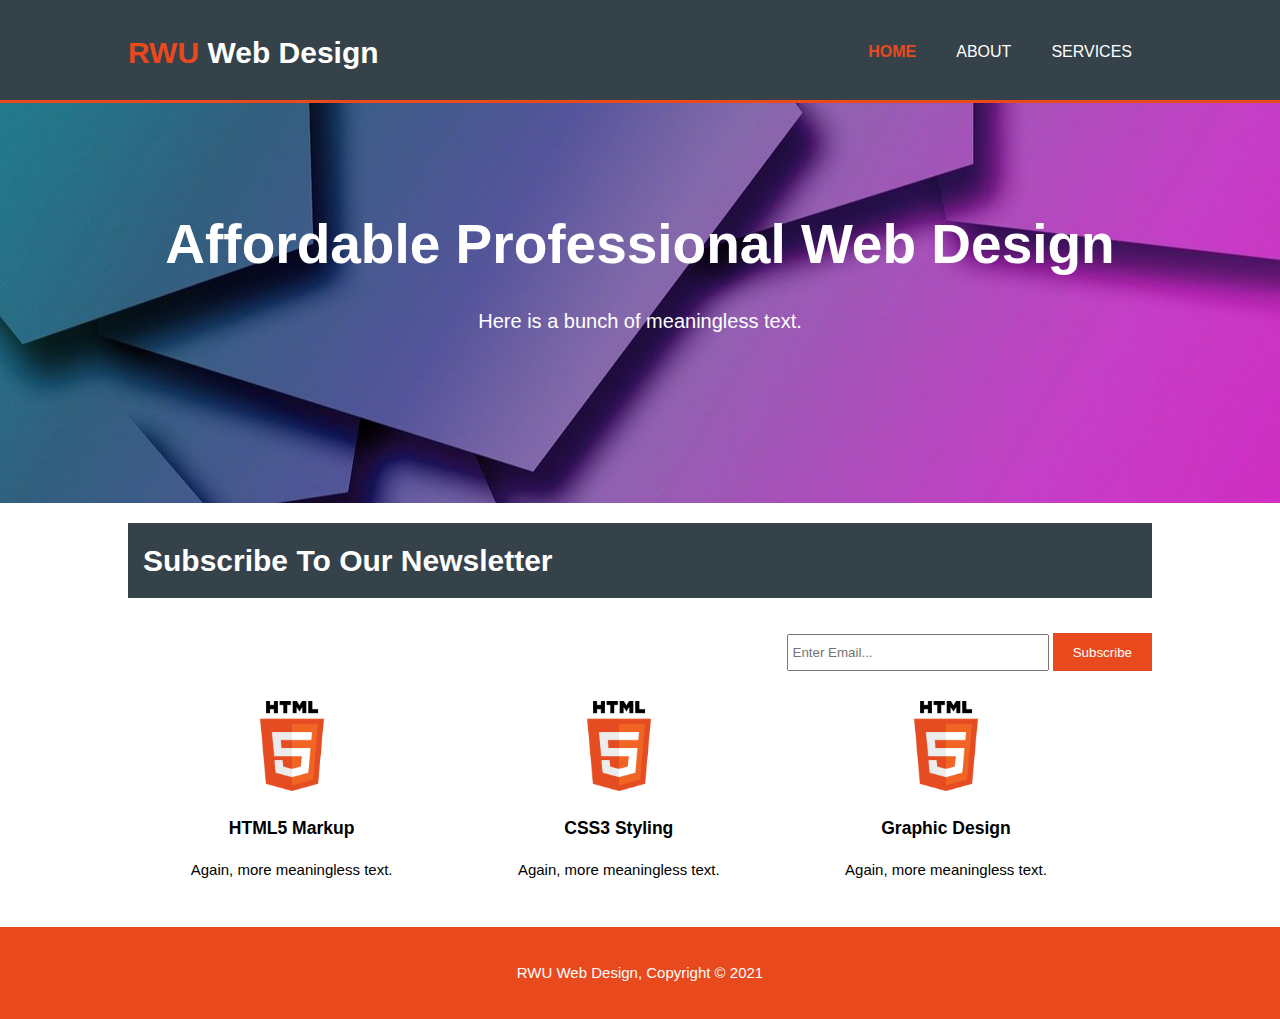
<file: index.html>
<!DOCTYPE html>
<html>
    
  <head>
    <!-- META TAGS -->
    <meta charset="utf-8">
    <meta name="viewport" content="width=device-width">
    <meta name="description" content="Affordable and professional web design">
	  <meta name="keywords" content="web design, affordable web design, professional web design">
  	<meta name="author" content="Matthew King">
    <meta name="google" content="notranslate">

    <!-- TITLE -->
    <title>RWU Web Design | Welcome</title>

    <!-- CSS LINK -->
    <link rel="stylesheet" href="./css/style.css">

  </head>

  <body>
    <header>
      <div class="container">
        <div id="branding">
          <h1><span class="highlight">RWU</span> Web Design</h1>
        </div>

        <nav>
          <ul>
            <li class="current"><a href="index.html">Home</a></li>
            <li><a href="about.html">About</a></li>
            <li><a href="services.html">Services</a></li>
          </ul>
        </nav>

      </div>
    </header>

    <section id="showcase">
      <div class="container">
        <h1>Affordable Professional Web Design</h1>
        <p>Here is a bunch of meaningless text.</p>
      </div>
    </section>

    <section id="newsletter">
      <div class="container">
        <h1>Subscribe To Our Newsletter</h1>
          <form>
            <input type="email" placeholder="Enter Email...">
            <button type="submit" class="button_1">Subscribe</button>
          </form>
      </div>
    </section>

    <section id="boxes">
      <div class="container">
        <div class="box">
          <img src="./img/html_logo.png">
          <h3>HTML5 Markup</h3>
          <p>Again, more meaningless text.</p>
        </div>
        <div class="box">
          <img src="./img/html_logo.png">
          <h3>CSS3 Styling</h3>
          <p>Again, more meaningless text.</p>
        </div>
        <div class="box">
          <img src="./img/html_logo.png">
          <h3>Graphic Design</h3>
          <p>Again, more meaningless text.</p>
        </div>
      </div>
    </section>

    <footer>
      <p>RWU Web Design, Copyright &copy; 2021</p>
    </footer>

  </body>

</html>
</file>
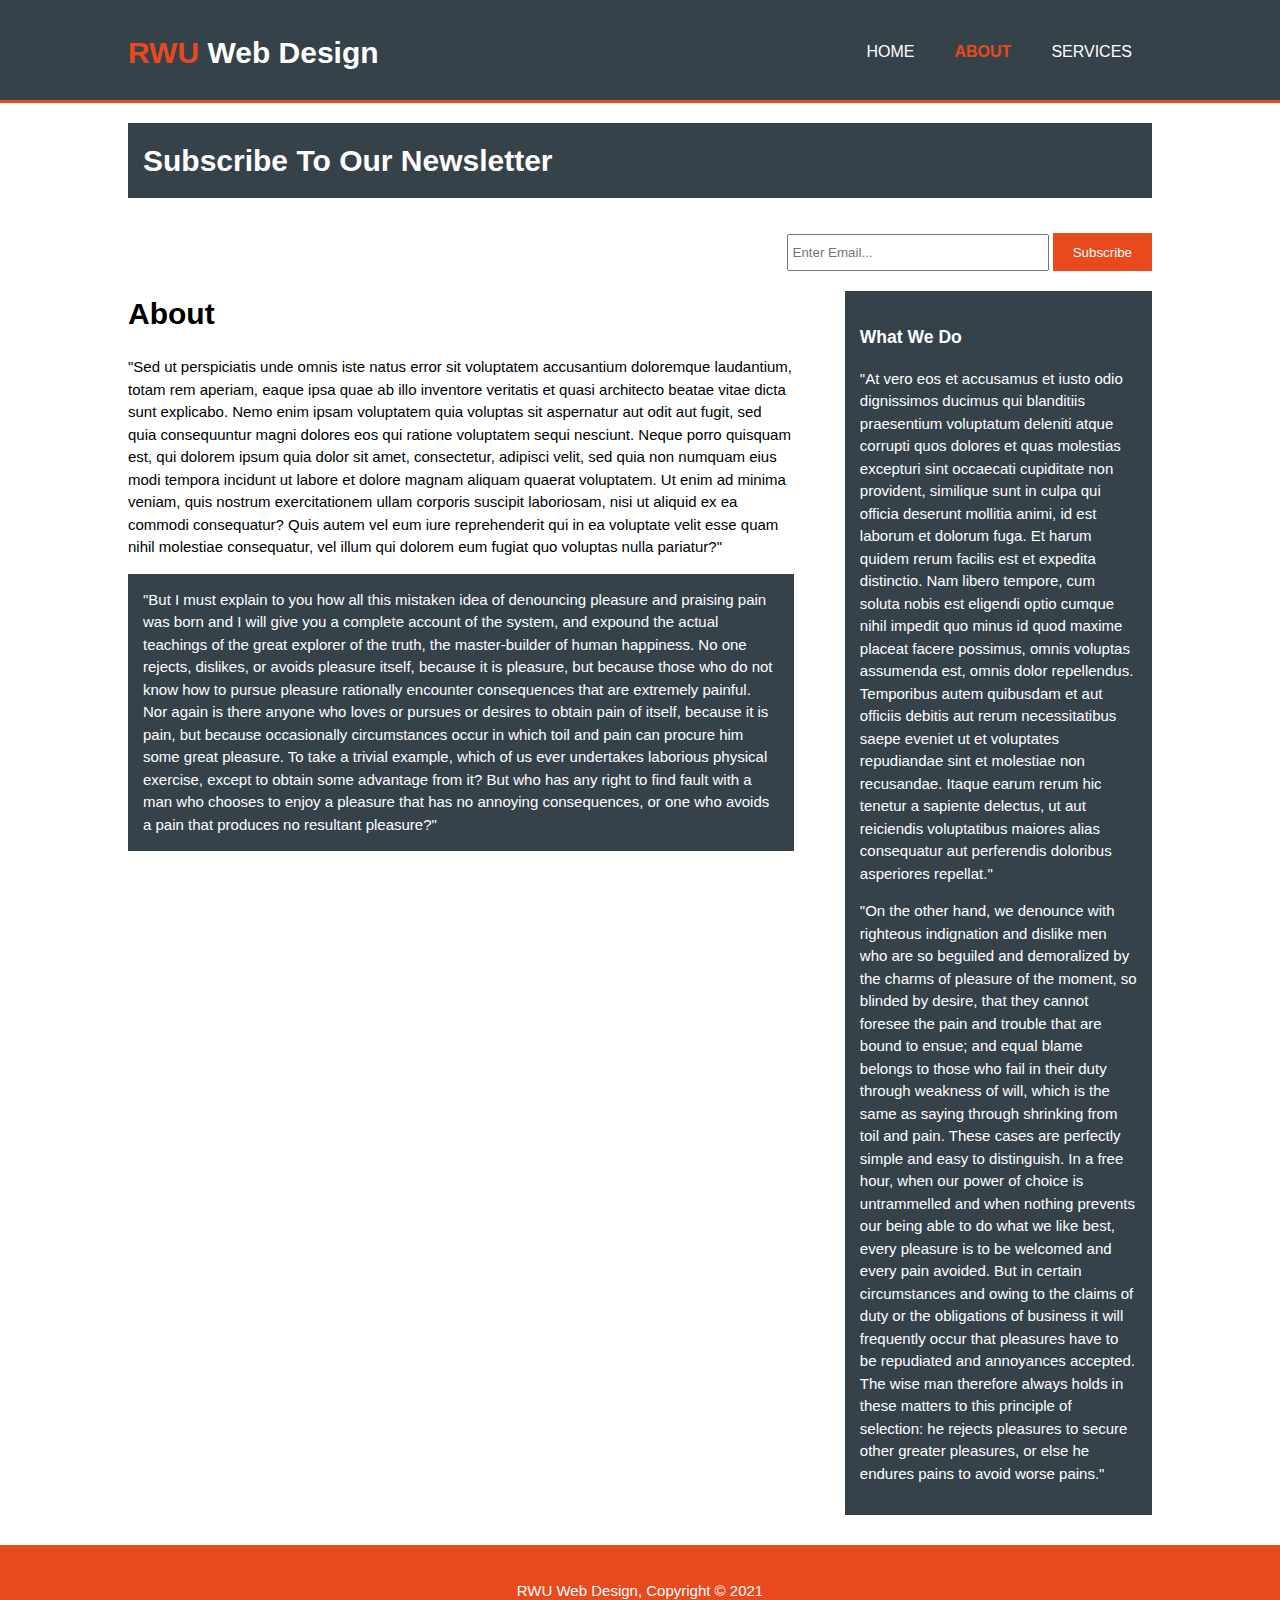
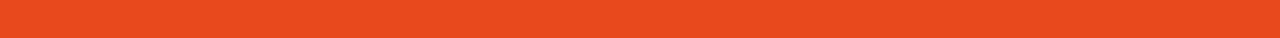
<file: about.html>
<!DOCTYPE html>
<html>
    
  <head>
    <!-- META TAGS -->
    <meta charset="utf-8">
    <meta name="viewport" content="width=device-width">
    <meta name="description" content="Affordable and professional web design">
	  <meta name="keywords" content="web design, affordable web design, professional web design">
  	<meta name="author" content="Matthew King">
    <meta name="google" content="notranslate">

    <!-- TITLE -->
    <title>RWU Web Design | About</title>

    <!-- CSS LINK -->
    <link rel="stylesheet" href="./css/style.css">

  </head>

  <body>
    <header>
      <div class="container">
        <div id="branding">
          <h1><span class="highlight">RWU</span> Web Design</h1>
        </div>

        <nav>
          <ul>
            <li><a href="index.html">Home</a></li>
            <li class="current"><a href="about.html">About</a></li>
            <li><a href="services.html">Services</a></li>
          </ul>
        </nav>

      </div>
    </header>


    <section id="newsletter">
      <div class="container">
        <h1>Subscribe To Our Newsletter</h1>
          <form>
            <input type="email" placeholder="Enter Email...">
            <button type="submit" class="button_1">Subscribe</button>
          </form>
      </div>
    </section>

    <section id="main">
      <div class="container">
        <article id="main-col">
            <h1 class="page-title">About</h1>
            <p>"Sed ut perspiciatis unde omnis iste natus error sit voluptatem accusantium doloremque laudantium, totam rem aperiam, eaque ipsa quae ab illo inventore veritatis et quasi architecto beatae vitae dicta sunt explicabo. Nemo enim ipsam voluptatem quia voluptas sit aspernatur aut odit aut fugit, sed quia consequuntur magni dolores eos qui ratione voluptatem sequi nesciunt. Neque porro quisquam est, qui dolorem ipsum quia dolor sit amet, consectetur, adipisci velit, sed quia non numquam eius modi tempora incidunt ut labore et dolore magnam aliquam quaerat voluptatem. Ut enim ad minima veniam, quis nostrum exercitationem ullam corporis suscipit laboriosam, nisi ut aliquid ex ea commodi consequatur? Quis autem vel eum iure reprehenderit qui in ea voluptate velit esse quam nihil molestiae consequatur, vel illum qui dolorem eum fugiat quo voluptas nulla pariatur?"</p>
            <p class="dark">"But I must explain to you how all this mistaken idea of denouncing pleasure and praising pain was born and I will give you a complete account of the system, and expound the actual teachings of the great explorer of the truth, the master-builder of human happiness. No one rejects, dislikes, or avoids pleasure itself, because it is pleasure, but because those who do not know how to pursue pleasure rationally encounter consequences that are extremely painful. Nor again is there anyone who loves or pursues or desires to obtain pain of itself, because it is pain, but because occasionally circumstances occur in which toil and pain can procure him some great pleasure. To take a trivial example, which of us ever undertakes laborious physical exercise, except to obtain some advantage from it? But who has any right to find fault with a man who chooses to enjoy a pleasure that has no annoying consequences, or one who avoids a pain that produces no resultant pleasure?"</p>
        </article>

        <aside id="sidebar">
          <div class="dark">
            <h3>What We Do</h3>
            <p>"At vero eos et accusamus et iusto odio dignissimos ducimus qui blanditiis praesentium voluptatum deleniti atque corrupti quos dolores et quas molestias excepturi sint occaecati cupiditate non provident, similique sunt in culpa qui officia deserunt mollitia animi, id est laborum et dolorum fuga. Et harum quidem rerum facilis est et expedita distinctio. Nam libero tempore, cum soluta nobis est eligendi optio cumque nihil impedit quo minus id quod maxime placeat facere possimus, omnis voluptas assumenda est, omnis dolor repellendus. Temporibus autem quibusdam et aut officiis debitis aut rerum necessitatibus saepe eveniet ut et voluptates repudiandae sint et molestiae non recusandae. Itaque earum rerum hic tenetur a sapiente delectus, ut aut reiciendis voluptatibus maiores alias consequatur aut perferendis doloribus asperiores repellat."</p>
            <p>"On the other hand, we denounce with righteous indignation and dislike men who are so beguiled and demoralized by the charms of pleasure of the moment, so blinded by desire, that they cannot foresee the pain and trouble that are bound to ensue; and equal blame belongs to those who fail in their duty through weakness of will, which is the same as saying through shrinking from toil and pain. These cases are perfectly simple and easy to distinguish. In a free hour, when our power of choice is untrammelled and when nothing prevents our being able to do what we like best, every pleasure is to be welcomed and every pain avoided. But in certain circumstances and owing to the claims of duty or the obligations of business it will frequently occur that pleasures have to be repudiated and annoyances accepted. The wise man therefore always holds in these matters to this principle of selection: he rejects pleasures to secure other greater pleasures, or else he endures pains to avoid worse pains."</p>
          </div>
        </aside>
      </div>
    </section>

    <footer>
      <p>RWU Web Design, Copyright &copy; 2021</p>
    </footer>

  </body>

</html>
</file>
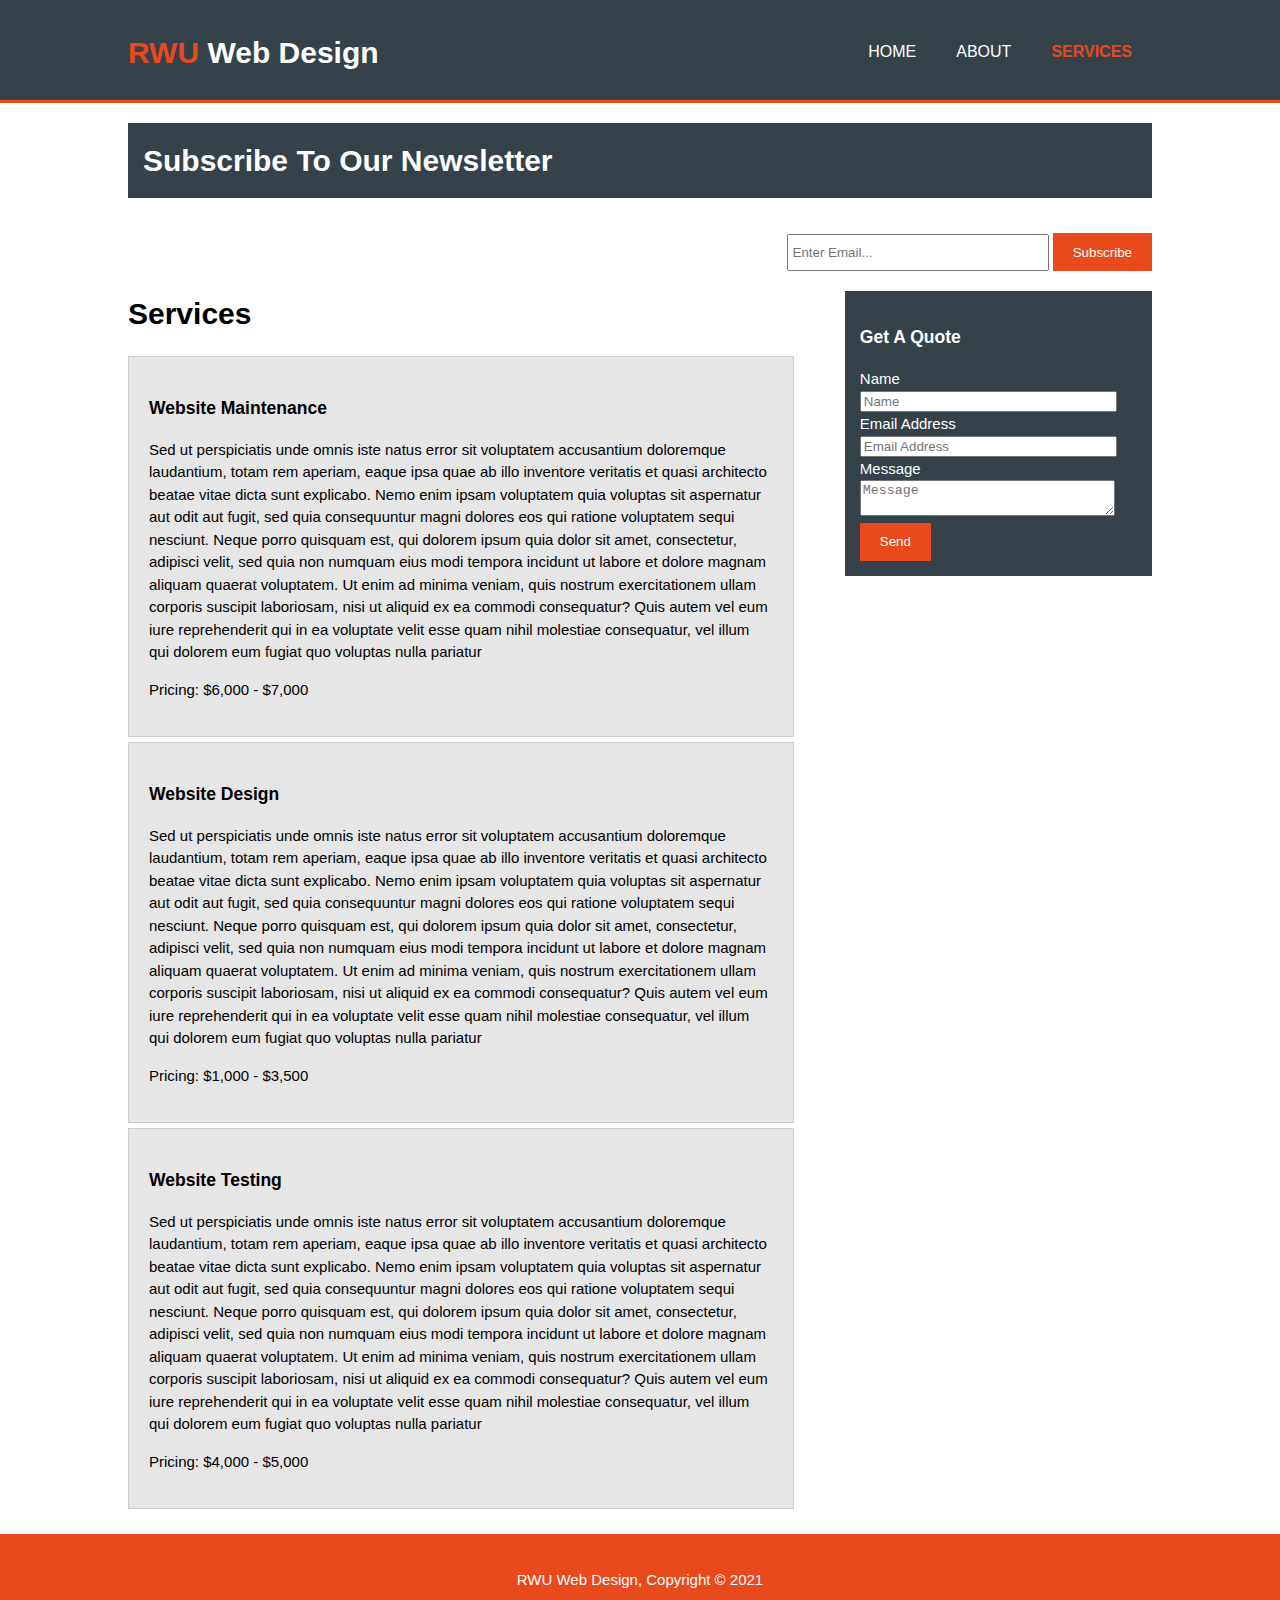
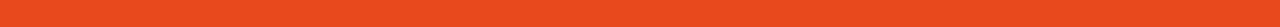
<file: services.html>
<!DOCTYPE html>
<html>
    
  <head>
    <!-- META TAGS -->
    <meta charset="utf-8">
    <meta name="viewport" content="width=device-width">
    <meta name="description" content="Affordable and professional web design">
	<meta name="keywords" content="web design, affordable web design, professional web design">
  	<meta name="author" content="Matthew King">
    <meta name="google" content="notranslate">

    <!-- TITLE -->
    <title>RWU Web Design | Services</title>

    <!-- CSS LINK -->
    <link rel="stylesheet" href="./css/style.css">

  </head>

  <body>
    <header>
      <div class="container">
        <div id="branding">
          <h1><span class="highlight">RWU</span> Web Design</h1>
        </div>

        <nav>
          <ul>
            <li><a href="index.html">Home</a></li>
            <li><a href="about.html">About</a></li>
            <li class="current"><a href="services.html">Services</a></li>
          </ul>
        </nav>

      </div>
    </header>


    <section id="newsletter">
      <div class="container">
        <h1>Subscribe To Our Newsletter</h1>
          <form>
            <input type="email" placeholder="Enter Email...">
            <button type="submit" class="button_1">Subscribe</button>
          </form>
      </div>
    </section>

    <section id="main">
      <div class="container">
        <article id="main-col">
            <h1 class="page-title">Services</h1>
            <ul id="services">
                <li>
                    <h3>Website Maintenance</h3>
                        <p>Sed ut perspiciatis unde omnis iste natus error sit voluptatem accusantium doloremque laudantium, totam rem aperiam, eaque ipsa quae ab illo inventore veritatis et quasi architecto beatae vitae dicta sunt explicabo. Nemo enim ipsam voluptatem quia voluptas sit aspernatur aut odit aut fugit, sed quia consequuntur magni dolores eos qui ratione voluptatem sequi nesciunt. Neque porro quisquam est, qui dolorem ipsum quia dolor sit amet, consectetur, adipisci velit, sed quia non numquam eius modi tempora incidunt ut labore et dolore magnam aliquam quaerat voluptatem. Ut enim ad minima veniam, quis nostrum exercitationem ullam corporis suscipit laboriosam, nisi ut aliquid ex ea commodi consequatur? Quis autem vel eum iure reprehenderit qui in ea voluptate velit esse quam nihil molestiae consequatur, vel illum qui dolorem eum fugiat quo voluptas nulla pariatur</p>
                        <p>Pricing: $6,000 - $7,000</p>
                </li>
                <li>
                    <h3>Website Design</h3>
                        <p>Sed ut perspiciatis unde omnis iste natus error sit voluptatem accusantium doloremque laudantium, totam rem aperiam, eaque ipsa quae ab illo inventore veritatis et quasi architecto beatae vitae dicta sunt explicabo. Nemo enim ipsam voluptatem quia voluptas sit aspernatur aut odit aut fugit, sed quia consequuntur magni dolores eos qui ratione voluptatem sequi nesciunt. Neque porro quisquam est, qui dolorem ipsum quia dolor sit amet, consectetur, adipisci velit, sed quia non numquam eius modi tempora incidunt ut labore et dolore magnam aliquam quaerat voluptatem. Ut enim ad minima veniam, quis nostrum exercitationem ullam corporis suscipit laboriosam, nisi ut aliquid ex ea commodi consequatur? Quis autem vel eum iure reprehenderit qui in ea voluptate velit esse quam nihil molestiae consequatur, vel illum qui dolorem eum fugiat quo voluptas nulla pariatur</p>
                        <p>Pricing: $1,000 - $3,500</p>
                </li>
                <li>
                    <h3>Website Testing</h3>
                        <p>Sed ut perspiciatis unde omnis iste natus error sit voluptatem accusantium doloremque laudantium, totam rem aperiam, eaque ipsa quae ab illo inventore veritatis et quasi architecto beatae vitae dicta sunt explicabo. Nemo enim ipsam voluptatem quia voluptas sit aspernatur aut odit aut fugit, sed quia consequuntur magni dolores eos qui ratione voluptatem sequi nesciunt. Neque porro quisquam est, qui dolorem ipsum quia dolor sit amet, consectetur, adipisci velit, sed quia non numquam eius modi tempora incidunt ut labore et dolore magnam aliquam quaerat voluptatem. Ut enim ad minima veniam, quis nostrum exercitationem ullam corporis suscipit laboriosam, nisi ut aliquid ex ea commodi consequatur? Quis autem vel eum iure reprehenderit qui in ea voluptate velit esse quam nihil molestiae consequatur, vel illum qui dolorem eum fugiat quo voluptas nulla pariatur</p>
                        <p>Pricing: $4,000 - $5,000</p>
                </li>
            </ul>
        </article>

        <aside id="sidebar">
          <div class="dark">
            <h3>Get A Quote</h3>
                <form class="quote">
                    <div>
                        <label>Name</label><br>
                        <input type="text" placeholder="Name">
                    </div>
                    <div>
                        <label>Email Address</label><br>
                        <input type="text" placeholder="Email Address">
                    </div>
                    <div>
                        <label>Message</label><br>
                        <textarea placeholder="Message"></textarea>
                    </div>
                    <button class="button_1" type="submit">Send</button>
                </form>
          </div>
        </aside>
      </div>
    </section>

    <footer>
      <p>RWU Web Design, Copyright &copy; 2021</p>
    </footer>

  </body>

</html>
</file>
<file: css/style.css>
/* Body */

body {
    font: 15px/1.5 Arial, Helvetica, sans-serif;
    padding:0;
    margin:0;
    background-color: f4f4f4;
}

/* Global */

.container {
    width:80%;
    margin:auto;
    overflow:hidden;
}

ul{
    margin:0;
    padding:0;
}

.button_1{
    height:38px;
    background-color:#e8491d;
    border:0;
    padding-left:20px;
    padding-right:20px;
    color:white;
}

.dark{
    padding:15px;
    background:#35424a;
    color:white;
    margin-top:10px;
    margin-bottom:10px;
}

/* Header */

header {
    background:#35424a;
    color:white;
    padding-top:30px;
    min-height:70px;
    border-bottom: #e8491d 3px solid;
}

header a{
    color:white;
    text-decoration:none;
    text-transform:uppercase;
    font-size:16px;
}

header li{
    float:left;
    display:inline;
    padding: 0 20px 0 20px;
}

header #branding{
    float:left;
}

header #branding h1{
    margin:0;
}

header nav{
    float:right;
    margin-top: 10px;
}

header .highlight, header .current a{
    color:#e8491d;
    font-weight: bold;
}

/* Showcase */

#showcase{
    min-height:400px;
    background:url('../img/background_3.jpg') no-repeat;
    background-size: cover;
    background-position: center;
    text-align: center;
    color: #ffffff;
}

#showcase h1{
    margin-top:100px;
    font-size:55px;
    margin-bottom:10px;
}

#showcase p{
    font-size: 20px;
}

/* Newsletter*/

#newsletter h1{
    padding:15px;
    color:white;
    background:#35424a;
}

#newsletter form{
    float:right;
    margin-top:15px;
}

#newsletter input[type="email"]{
    padding:4px;
    height:25px;
    width: 250px;
}

/* Boxes */

#boxes{
    margin-top:20px;
}

#boxes .box{
    float:left;
    text-align: center;
    width:30%;
    padding:10px;
}

#boxes .box img{
    width:90px;
}

/* Sidebar */

aside#sidebar{
    float:right;
    width:30%;
    margin-top:10px;
}

aside#sidebar .quote input, aside#sidebar .quote textarea{
    width:90%
}

/* Main Column */
article#main-col{
    float:left;
    width:65%;
}

footer{
    padding:20px;
    margin-top:20px;
    color:white;
    background-color:#e8491d;
    text-align: center;
}

/* Services */

ul#services li{
    list-style:none;
    padding:20px;
    border:#cccccc solid 1px;
    margin-bottom: 5px;
    background:#e6e6e6;
}

/* Media Queries */

@media(max-width: 768px){
    header #branding,
    header nav,
    header nav li,
    #newsletter h1,
    #newsletter form,
    #boxes .box,
    article#main-col,
    aside#sidebar{
        float:none;
        text-align: center;
        width:100%;
    }

    header{
        padding:10px;
    }

    #showcase h1{
        margin-top:40px;
    }

    #newsletter button, .quote button{
        display:block;
        width:100%
    }

    #newsletter form input[type="email"], .quote input, .quote textarea{
        width:100%
        margin-bottom:5px;
    }

}
</file>
